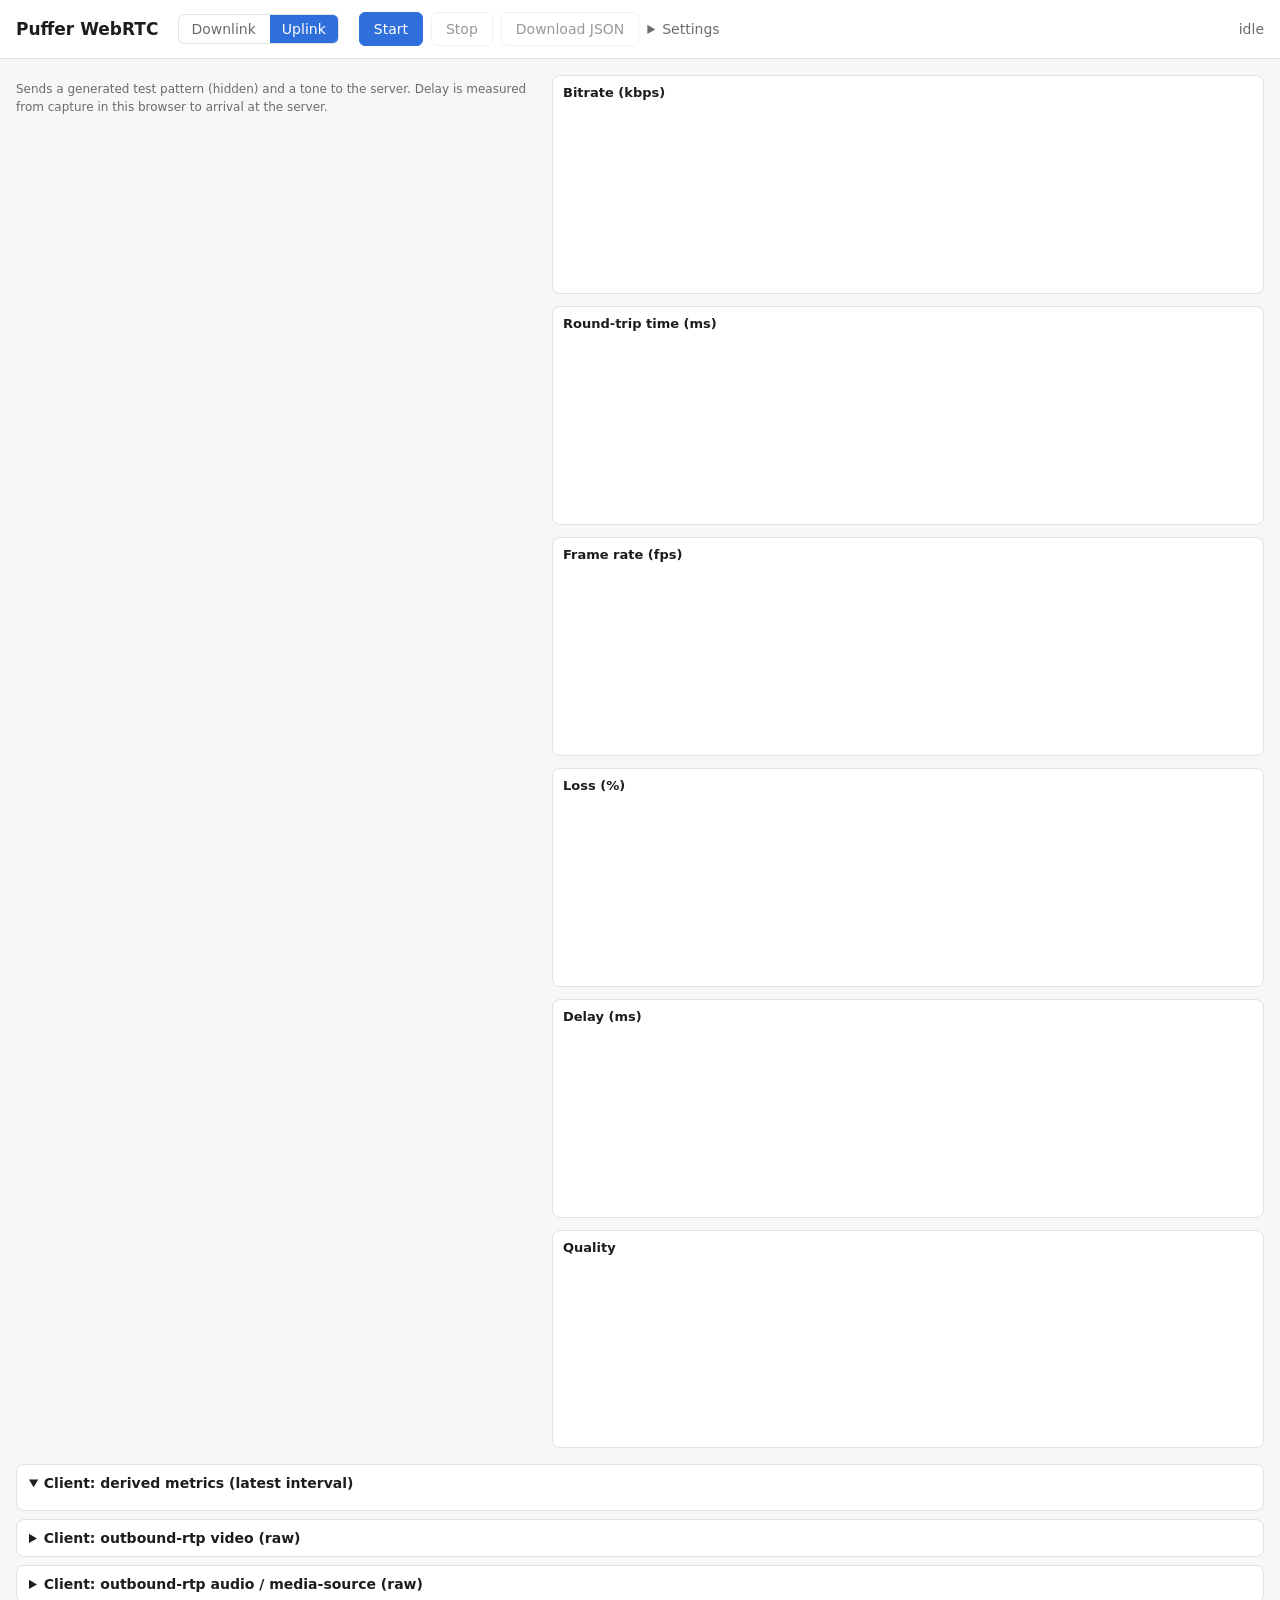
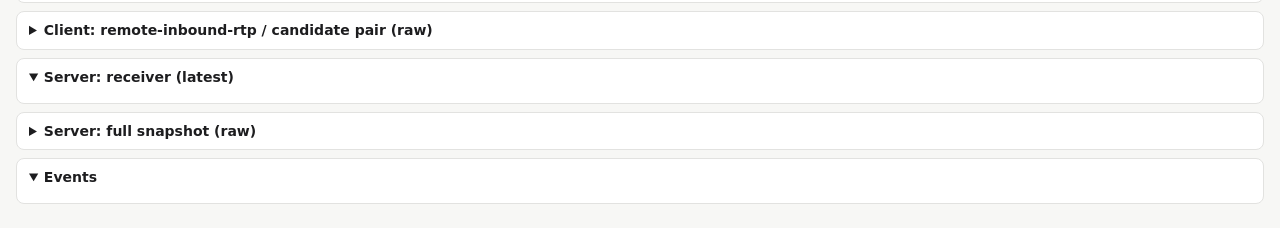
<file: web/uplink.html>
<!doctype html>
<html lang="en">
<head>
<meta charset="utf-8">
<meta name="viewport" content="width=device-width, initial-scale=1">
<title>Puffer WebRTC Uplink</title>
<link rel="stylesheet" href="style.css">
</head>
<body>
<header>
  <h1>Puffer WebRTC</h1>
  <nav class="modes"><a href="./">Downlink</a><a href="uplink.html" aria-current="page">Uplink</a></nav>
  <div class="controls">
    <button id="start">Start</button>
    <button id="stop" disabled>Stop</button>
    <button id="download" disabled>Download JSON</button>
    <details class="settings">
      <summary>Settings</summary>
      <label>Codec
        <select id="codec"><option value="video/H264" selected>H264</option><option value="video/VP8">VP8</option><option value="video/VP9">VP9</option></select>
      </label>
      <label>Resolution
        <select id="resolution"><option value="640x360">640×360</option><option value="1280x720" selected>1280×720</option><option value="1920x1080">1920×1080</option></select>
      </label>
      <label>Frame rate <input id="fps" type="number" value="30" min="1" max="60"></label>
      <label>Max bitrate (kbps, blank = browser default) <input id="maxBitrate" type="number" min="50" step="50"></label>
      <label>Degradation preference
        <select id="degradation"><option value="" selected>browser default</option><option>balanced</option><option>maintain-framerate</option><option>maintain-resolution</option></select>
      </label>
      <label>Content hint
        <select id="contentHint"><option value="motion" selected>motion</option><option value="detail">detail</option><option value="">none</option></select>
      </label>
      <label>Stats interval (ms) <input id="interval" type="number" value="250" min="50" step="50"></label>
      <label>STUN URL (optional) <input id="stun" type="text" placeholder="stun:stun.l.google.com:19302"></label>
      <label><input id="audio" type="checkbox" checked> Send synthetic audio</label>
      <label><input id="sendRaw" type="checkbox" checked> Send client stats to server log</label>
      <label><input id="showPreview" type="checkbox"> Show source preview (debug)</label>
    </details>
  </div>
  <div id="status" class="status">idle</div>
</header>

<main>
  <section class="player">
    <video id="preview" playsinline muted></video>
    <p class="hint">Sends a generated test pattern (hidden) and a tone to the server. Delay is measured from capture in this browser to arrival at the server.</p>
    <div id="qoe" class="tiles"></div>
  </section>

  <section class="charts">
    <figure><figcaption>Bitrate (kbps)</figcaption><canvas id="c-bitrate"></canvas></figure>
    <figure><figcaption>Round-trip time (ms)</figcaption><canvas id="c-rtt"></canvas></figure>
    <figure><figcaption>Frame rate (fps)</figcaption><canvas id="c-fps"></canvas></figure>
    <figure><figcaption>Loss (%)</figcaption><canvas id="c-loss"></canvas></figure>
    <figure><figcaption>Delay (ms)</figcaption><canvas id="c-delay"></canvas></figure>
    <figure><figcaption>Quality</figcaption><canvas id="c-quality"></canvas></figure>
  </section>

  <section class="tables">
    <details open><summary>Client: derived metrics (latest interval)</summary><div id="t-derived" class="kv"></div></details>
    <details><summary>Client: outbound-rtp video (raw)</summary><pre id="t-vout"></pre></details>
    <details><summary>Client: outbound-rtp audio / media-source (raw)</summary><pre id="t-aout"></pre></details>
    <details><summary>Client: remote-inbound-rtp / candidate pair (raw)</summary><pre id="t-pair"></pre></details>
    <details open><summary>Server: receiver (latest)</summary><div id="t-server" class="kv"></div></details>
    <details><summary>Server: full snapshot (raw)</summary><pre id="t-server-raw"></pre></details>
    <details open><summary>Events</summary><ol id="events" class="events"></ol></details>
  </section>
</main>
<script src="common.js"></script>
<script src="uplink.js"></script>
</body>
</html>
</file>
<file: web/style.css>
:root {
  --bg: #f7f7f5;
  --panel: #ffffff;
  --text: #1d1d1f;
  --muted: #6b6b70;
  --border: #e2e2e0;
  --accent: #2f6fdb;
  --bad: #c9352b;
  --good: #1f8a4c;
  --grid: #ececea;
  color-scheme: light dark;
}
@media (prefers-color-scheme: dark) {
  :root {
    --bg: #141416;
    --panel: #1d1d20;
    --text: #ececef;
    --muted: #9a9aa2;
    --border: #2e2e33;
    --accent: #6b9bff;
    --bad: #ff6b60;
    --good: #4cc47d;
    --grid: #2a2a2f;
  }
}
* { box-sizing: border-box; }
body {
  margin: 0;
  background: var(--bg);
  color: var(--text);
  font: 14px/1.45 system-ui, -apple-system, "Segoe UI", sans-serif;
}
header {
  display: flex;
  flex-wrap: wrap;
  align-items: center;
  gap: 12px 20px;
  padding: 12px 16px;
  border-bottom: 1px solid var(--border);
  background: var(--panel);
}
h1 { font-size: 17px; margin: 0; }
.modes { display: flex; gap: 2px; border: 1px solid var(--border); border-radius: 6px; overflow: hidden; }
.modes a { padding: 4px 12px; color: var(--muted); text-decoration: none; }
.modes a[aria-current="page"] { background: var(--accent); color: #fff; }
#preview { display: none; width: 100%; aspect-ratio: 16 / 9; background: #000; border-radius: 6px; }
#preview.show { display: block; }
.controls { display: flex; flex-wrap: wrap; gap: 8px; align-items: center; }
button {
  font: inherit;
  padding: 6px 14px;
  border-radius: 6px;
  border: 1px solid var(--border);
  background: var(--panel);
  color: var(--text);
  cursor: pointer;
}
button#start { background: var(--accent); border-color: var(--accent); color: #fff; }
button:disabled { opacity: .45; cursor: default; }
.settings { position: relative; }
.settings summary { cursor: pointer; color: var(--muted); }
.settings[open] > label {
  display: block;
  margin-top: 6px;
  color: var(--muted);
}
.settings[open] > label[hidden] { display: none; }
.settings input[type=file] { display: block; margin-top: 4px; max-width: 260px; }
.upload-actions { display: flex; gap: 8px; align-items: center; margin-top: 4px; }
#upload-status { font-variant-numeric: tabular-nums; }
.settings input[type=number], .settings input[type=text], .settings select {
  display: block; width: 260px; margin-top: 2px; padding: 4px 6px;
  font: inherit; color: var(--text); background: var(--bg);
  border: 1px solid var(--border); border-radius: 4px;
}
.status { color: var(--muted); font-variant-numeric: tabular-nums; margin-left: auto; }
main { padding: 16px; display: grid; gap: 16px; grid-template-columns: minmax(0, 1fr); }
@media (min-width: 1100px) {
  main { grid-template-columns: minmax(0, 520px) minmax(0, 1fr); }
  .tables { grid-column: 1 / -1; }
}
.player video {
  width: 100%;
  aspect-ratio: 16 / 9;
  background: #000;
  border-radius: 8px;
  display: block;
}
.hint { color: var(--muted); font-size: 12px; margin: 6px 0 12px; }
.tiles { display: grid; grid-template-columns: repeat(auto-fill, minmax(118px, 1fr)); gap: 8px; }
.tile {
  background: var(--panel);
  border: 1px solid var(--border);
  border-radius: 8px;
  padding: 8px 10px;
}
.tile .label { color: var(--muted); font-size: 11px; text-transform: uppercase; letter-spacing: .03em; }
.tile .value { font-size: 18px; font-weight: 600; font-variant-numeric: tabular-nums; }
.tile .value small { font-size: 12px; font-weight: 400; color: var(--muted); }
.charts { display: grid; gap: 12px; grid-template-columns: repeat(auto-fill, minmax(min(100%, 380px), 1fr)); align-content: start; }
figure {
  margin: 0;
  background: var(--panel);
  border: 1px solid var(--border);
  border-radius: 8px;
  padding: 8px 10px 6px;
}
figcaption { font-weight: 600; font-size: 13px; margin-bottom: 4px; }
canvas { width: 100%; height: 180px; display: block; }
.tables details {
  background: var(--panel);
  border: 1px solid var(--border);
  border-radius: 8px;
  padding: 8px 12px;
  margin-bottom: 8px;
}
.tables summary { cursor: pointer; font-weight: 600; }
pre {
  margin: 8px 0 0;
  max-height: 420px;
  overflow: auto;
  font: 12px/1.4 ui-monospace, SFMono-Regular, Menlo, monospace;
  white-space: pre-wrap;
  word-break: break-all;
}
.kv {
  display: grid;
  grid-template-columns: repeat(auto-fill, minmax(260px, 1fr));
  gap: 2px 20px;
  margin-top: 8px;
  font: 12px/1.5 ui-monospace, SFMono-Regular, Menlo, monospace;
}
.kv div { display: flex; justify-content: space-between; gap: 8px; border-bottom: 1px dotted var(--grid); }
.kv span:first-child { color: var(--muted); overflow: hidden; text-overflow: ellipsis; white-space: nowrap; }
.kv span:last-child { font-variant-numeric: tabular-nums; text-align: right; }
.events { margin: 8px 0 0; padding-left: 20px; max-height: 300px; overflow: auto; font: 12px/1.5 ui-monospace, SFMono-Regular, Menlo, monospace; }
.events .server { color: var(--accent); }
.events .bad { color: var(--bad); }
</file>
